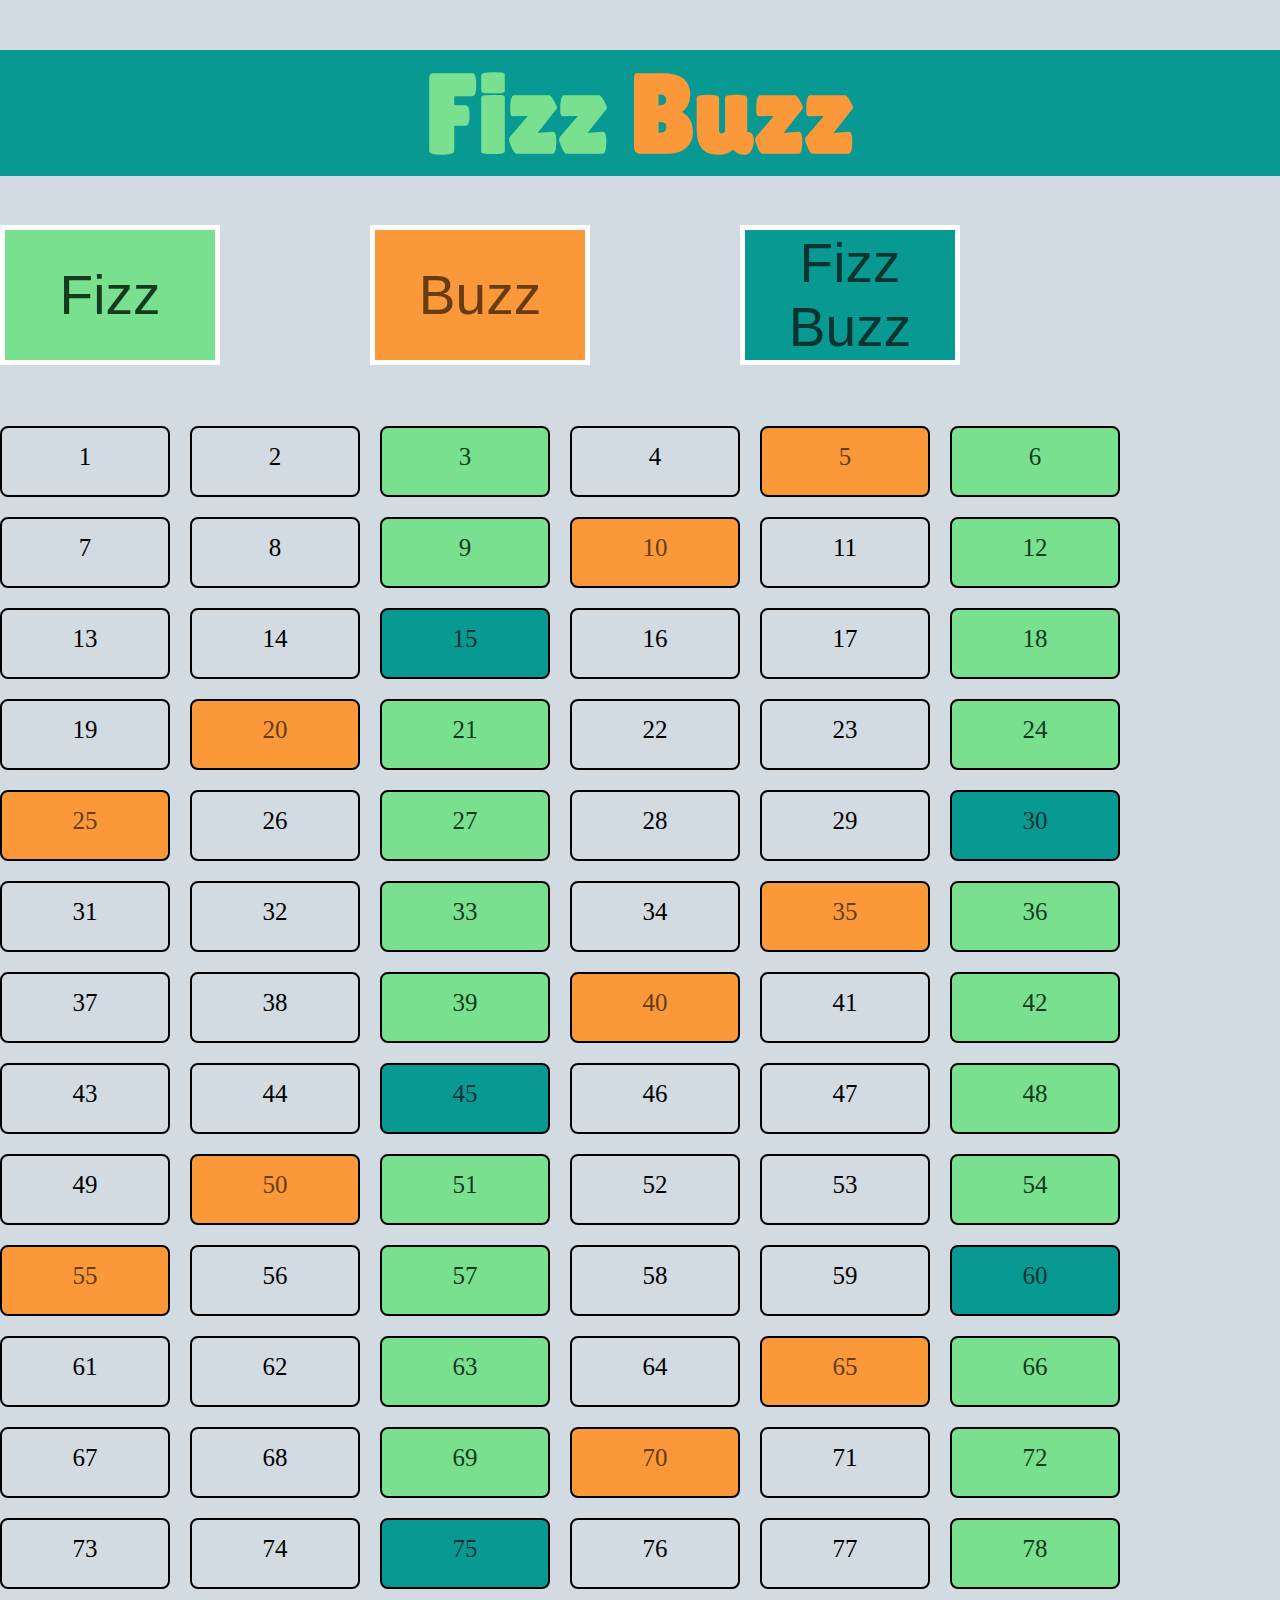
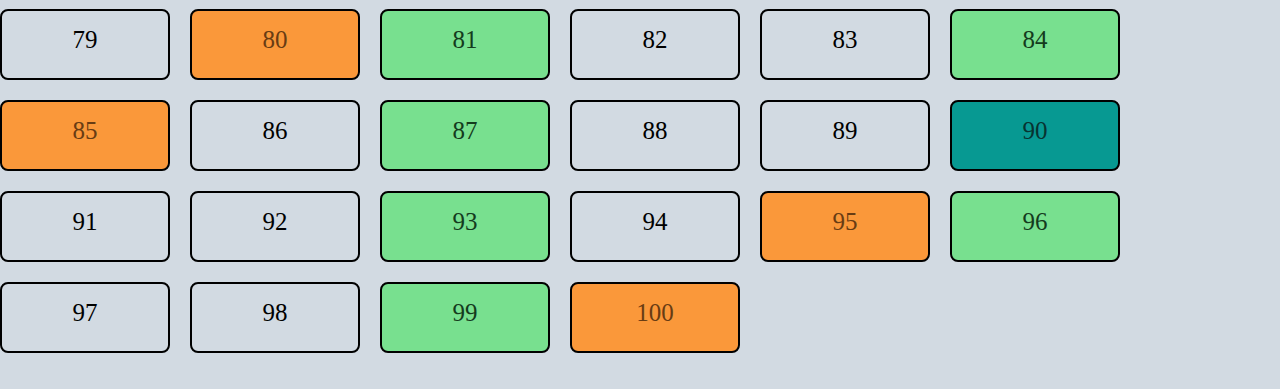
<file: index.html>
<!DOCTYPE html>
<html lang="en">
	<head>
		<meta charset="UTF-8" />
		<meta name="viewport" content="width=device-width, initial-scale=1.0" />
		<title>Fizz Buzz</title>
		<link rel="stylesheet" href="css/style.css" />
		<script src="java/script.js" defer></script>
		<link
			href="https://fonts.googleapis.com/css2?family=Lilita+One&display=swap"
			rel="stylesheet"
		/>
	</head>
	<body>
		<h1>
			<span style="color: #78e08f;">Fizz</span>
			<span style="color: #fa983a;"> Buzz</span>
		</h1>

		<div class="move">
			<ul
				id="fizz-buzz-list"
				class="list"
				data-fizz-buzz
				aria-live="assertive"
				role="region"
			></ul>
		</div>

		<div class="filter">
			<button data-fizz class="fizz" aria-controls="fizz-buzz-list">
				Fizz
			</button>
			<button data-buzz class="buzz" aria-controls="fizz-buzz-list">
				Buzz
			</button>
			<button data-fizz-buzz class="fizz-buzz" aria-controls="fizz-buzz-list">
				Fizz Buzz
			</button>
		</div>
	</body>
</html>
</file>
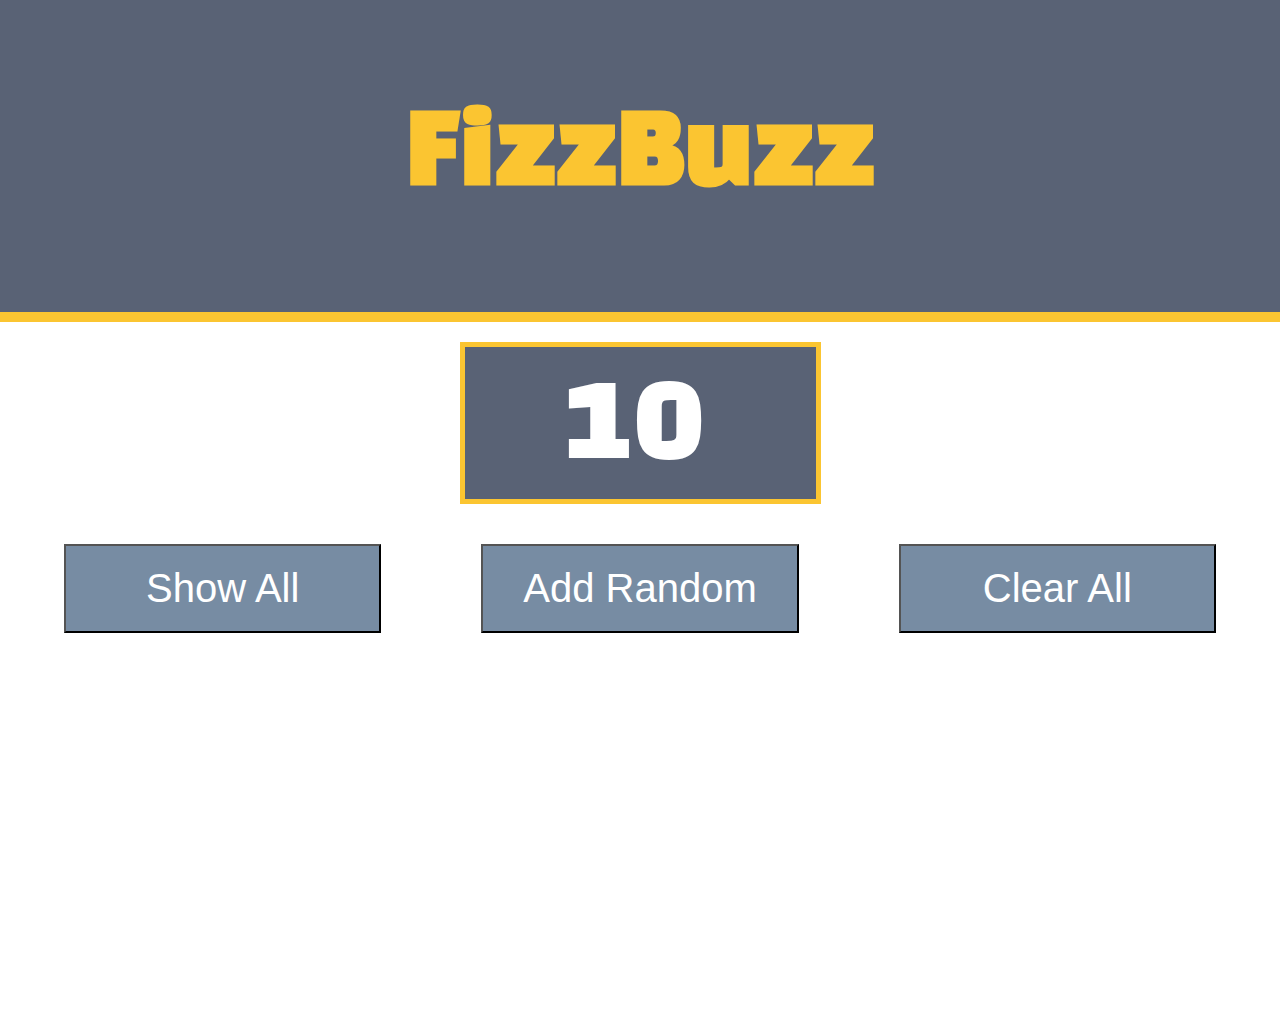
<file: fizzbuzz.html>
<!DOCTYPE html>
<html lang="en">
	<head>
		<meta charset="UTF-8" />
		<meta name="viewport" content="width=device-width, initial-scale=1.0" />
		<link
			href="https://fonts.googleapis.com/css2?family=Black+Han+Sans&display=swap"
			rel="stylesheet"
		/>
		<script src="java/forfizzbuzztry.js" defer></script>
		<link rel="stylesheet" href="css/forvisual.css" />
		<title>FizzBuzz</title>
	</head>
	<body>
		<header class="bck-col"><h1>FizzBuzz</h1></header>
		<main>
			<div class="mainnav">
				<div class="center">
					<input
						class="randomnum"
						type="number"
						name=""
						id="max-count"
						min="0"
						max="100"
						value="10"
					/>
				</div>
			</div>
			<div id="mainbuttons">
				<button class="btncss addbutton" id="add">Show All</button>
				<button class="btncss randombutton" id="random">Add Random</button>
				<button class="btncss clearbutton" id="clear">Clear All</button>
			</div>
			<div class="inner-cont" id="container"></div>
		</main>
	</body>
</html>
</file>
<file: css/style.css>
body {
	background-color: #d2dae2;
	margin: 0;
}

h1 {
	background-color: #079992;
	font-family: "Lilita One", cursive;
	text-align: center;
	margin-top: 50px;
	margin-bottom: 50px;
	font-size: 110px;
}

button {
	border: solid white 5px;
	display: block;
	cursor: pointer;
	font-size: 55px;
	text-align: center;
}

/* ul {
	margin: 0;
	padding: 0;
} */
.list {
	list-style: none;
	margin-top: 250px;
	padding: 0;
}

.list-item {
	list-style: none;
	border: solid black 2px;
	border-radius: 0.5rem;
	box-sizing: border-box;
	cursor: pointer;
	display: inline-block;
	margin-right: 20px;
	margin-bottom: 20px;
	width: 170px;
	height: 71px;
	text-align: center;
	font-size: 25px;
	padding-top: 15px;
}

.fizz {
	background: #78e08f;
	color: #143b1d;
}

.buzz {
	background: #fa983a;
	color: #683c13;
}

.fizz-buzz {
	background: #079992;
	color: #073331;
}

.filter {
	position: absolute;
	top: 150px;
	right: 25%;
	margin-top: 75px;
	display: grid;
	grid-template-columns: repeat(3, 1fr);
	gap: 150px;
}

.fade-out {
	background: #d2dae2;
	color: #8aa0a0;
}
</file>
<file: css/forvisual.css>
* {
	box-sizing: border-box;
	margin: 0;
}

h1 {
	text-align: center;
	font-size: 6em;
	font-family: "Black Han Sans", sans-serif;
	background-color: #596275;
	padding-top: 1em;
	padding-bottom: 1em;
	color: #fbc531;
	border-bottom: #fbc531 solid 10px;
}
#mainbuttons {
	display: grid;
	grid-template-columns: 1fr 1fr 1fr;
	gap: 100px;
	margin-top: 40px;
	margin-left: 5%;
	margin-right: 5%;
}
.btncss {
	padding: 15px, 15px;
	font-size: 2.5em;
	background-color: #778ca3;
	color: white;
	padding-bottom: 20px;
	padding-top: 20px;
}
.randomnum {
	margin-top: 20px;
	font-size: 120px;
	text-align: center;
	border: solid #fbc531 5px;
	background-color: #596275;
	font-family: "Black Han Sans", sans-serif;
	color: #ffffff;
}
.center {
	text-align: center;
}

/* for java  */
.numberBox {
	background-color: #cad3c8;
}
#container {
	margin-top: 100px;
	display: grid;
	grid-template-columns: repeat(5, 1fr);
	grid-template-rows: repeat(20, 1fr);
	gap: 15px;
}
.boxsizing {
	padding-top: 50px;
	padding-bottom: 50px;
	text-align: center;
	font-size: 2em;
}
.boxFizzBuzz {
	background-color: #ee5253;
}
</file>
